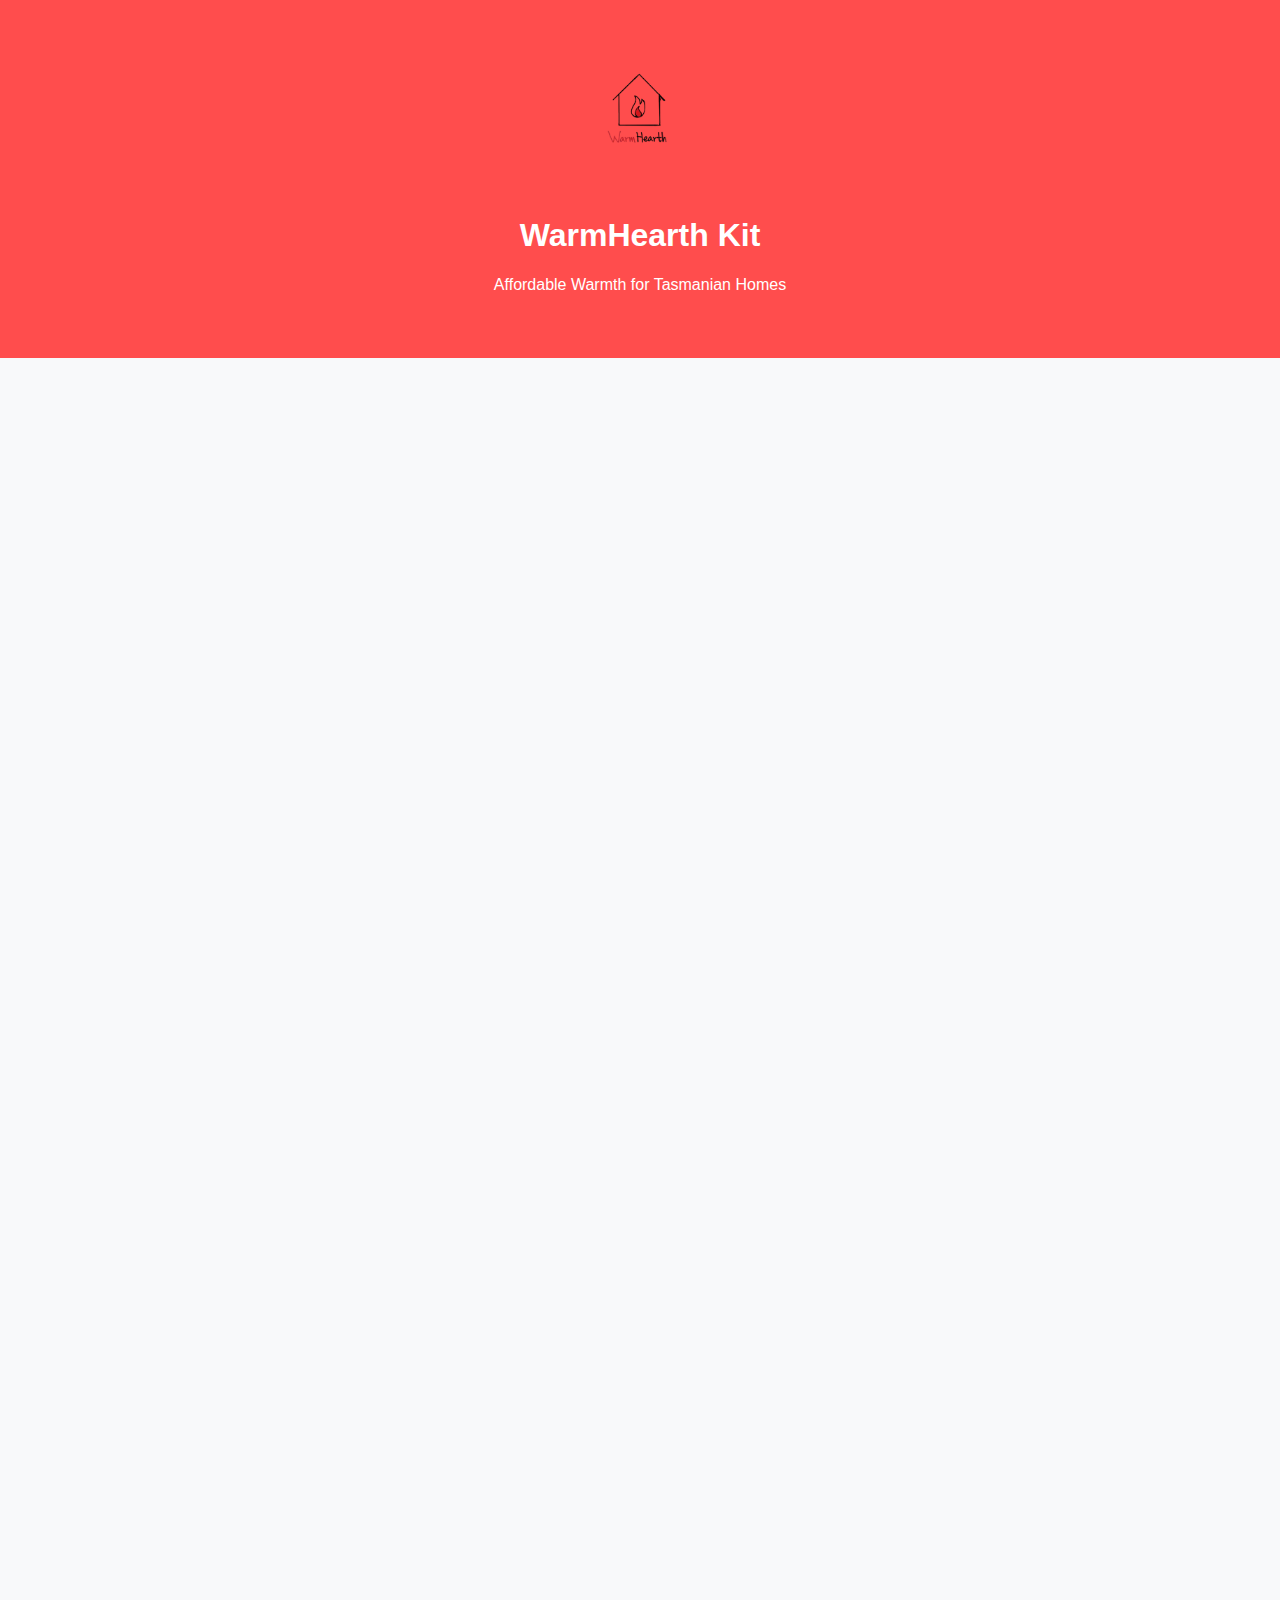
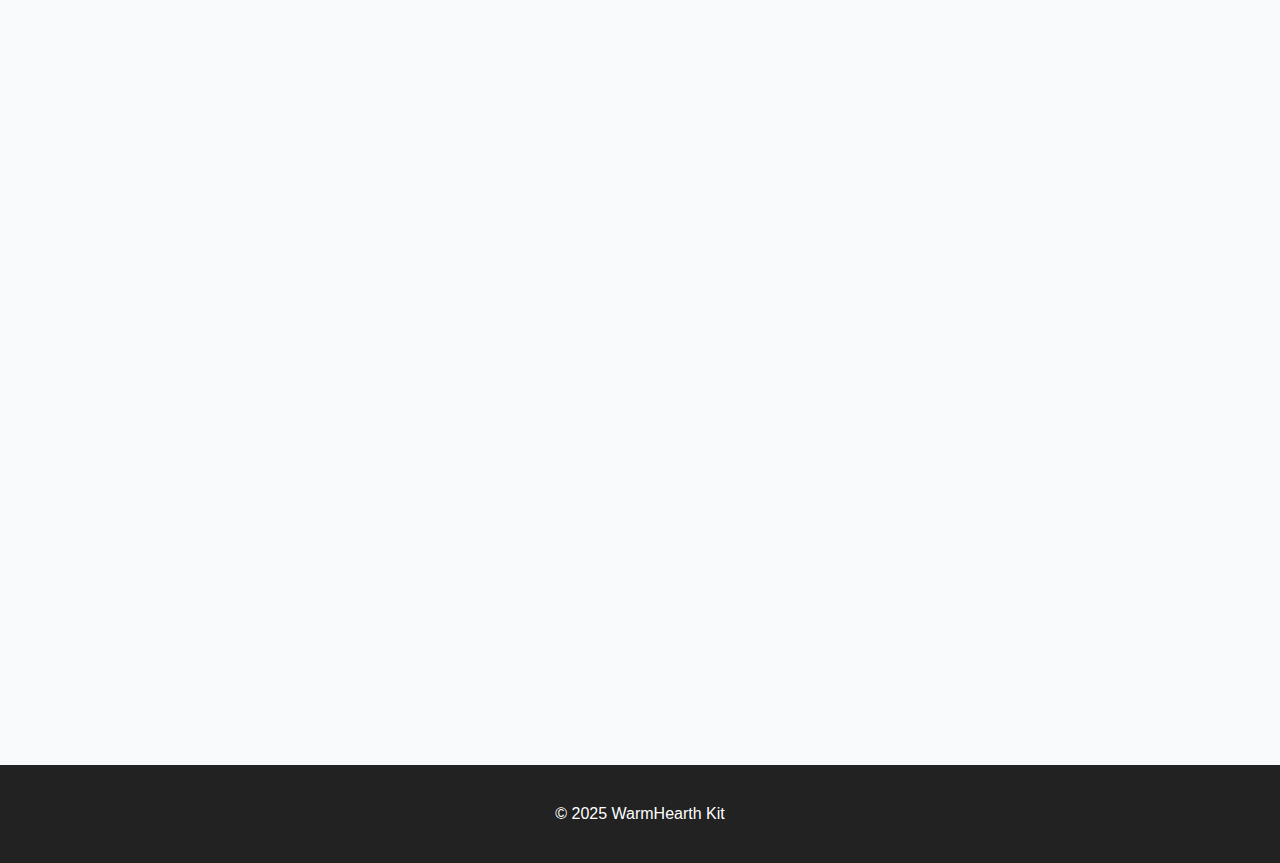
<file: index.html>
<!DOCTYPE html>
<html lang="en">
<head>
  <meta charset="UTF-8" />
  <meta name="viewport" content="width=device-width, initial-scale=1.0" />
  <title>WarmHearth Kit</title>
  <link rel="stylesheet" href="style.css" />
</head>
<body>
  <header>
    <img src="WarmHearth Kit Logo.png" id="spinning-logo" alt="WarmHearth Logo" />
    <h1>WarmHearth Kit</h1>
    <p>Affordable Warmth for Tasmanian Homes</p>
  </header>

  <main>
    <section class="kit-preview">
      <h2>What’s in the Kit?</h2>
      <div class="kit-images">
        <img src="WarmHearth Kit Closed.png" alt="Closed WarmHearth Kit" />
        <img src="Screenshot 2025-07-07 110542.png" alt="Open Kit with Labels" />
      </div>
      <p>The WarmHearth Kit is a DIY insulation pack for low-income Tasmanians needing affordable, renter-safe solutions to stay warm during winter.</p>
    </section>

    <section class="problem-section">
      <h2>The Problem</h2>
      <p><strong>Energy poverty</strong> affects 17% of Tasmanians. Cold climates, old homes, and rising bills leave many in Hobart’s northern suburbs at risk of health issues, stress, and discomfort.</p>
    </section>

    <section class="value-section">
      <h2>Our Solution</h2>
      <p><strong>WarmHearth Kit</strong> includes window film, seal tape, reflective panels, and draft stoppers—no tools or landlord permission needed. Just comfort, savings, and warmth.</p>
    </section>

    <section class="about-section">
      <h2>About Us</h2>
      <p>This project was created as part of the <strong>AFS Global STEM Innovators Program</strong> by a Hobart-based student passionate about sustainability, equity, and innovation.</p>
    </section>
  </main>

  <footer>
    <p>&copy; 2025 WarmHearth Kit</p>
  </footer>

  <script>
    const logo = document.getElementById('spinning-logo');
    logo.style.animation = "spin 5s linear infinite";
  </script>
</body>
</html>
</file>
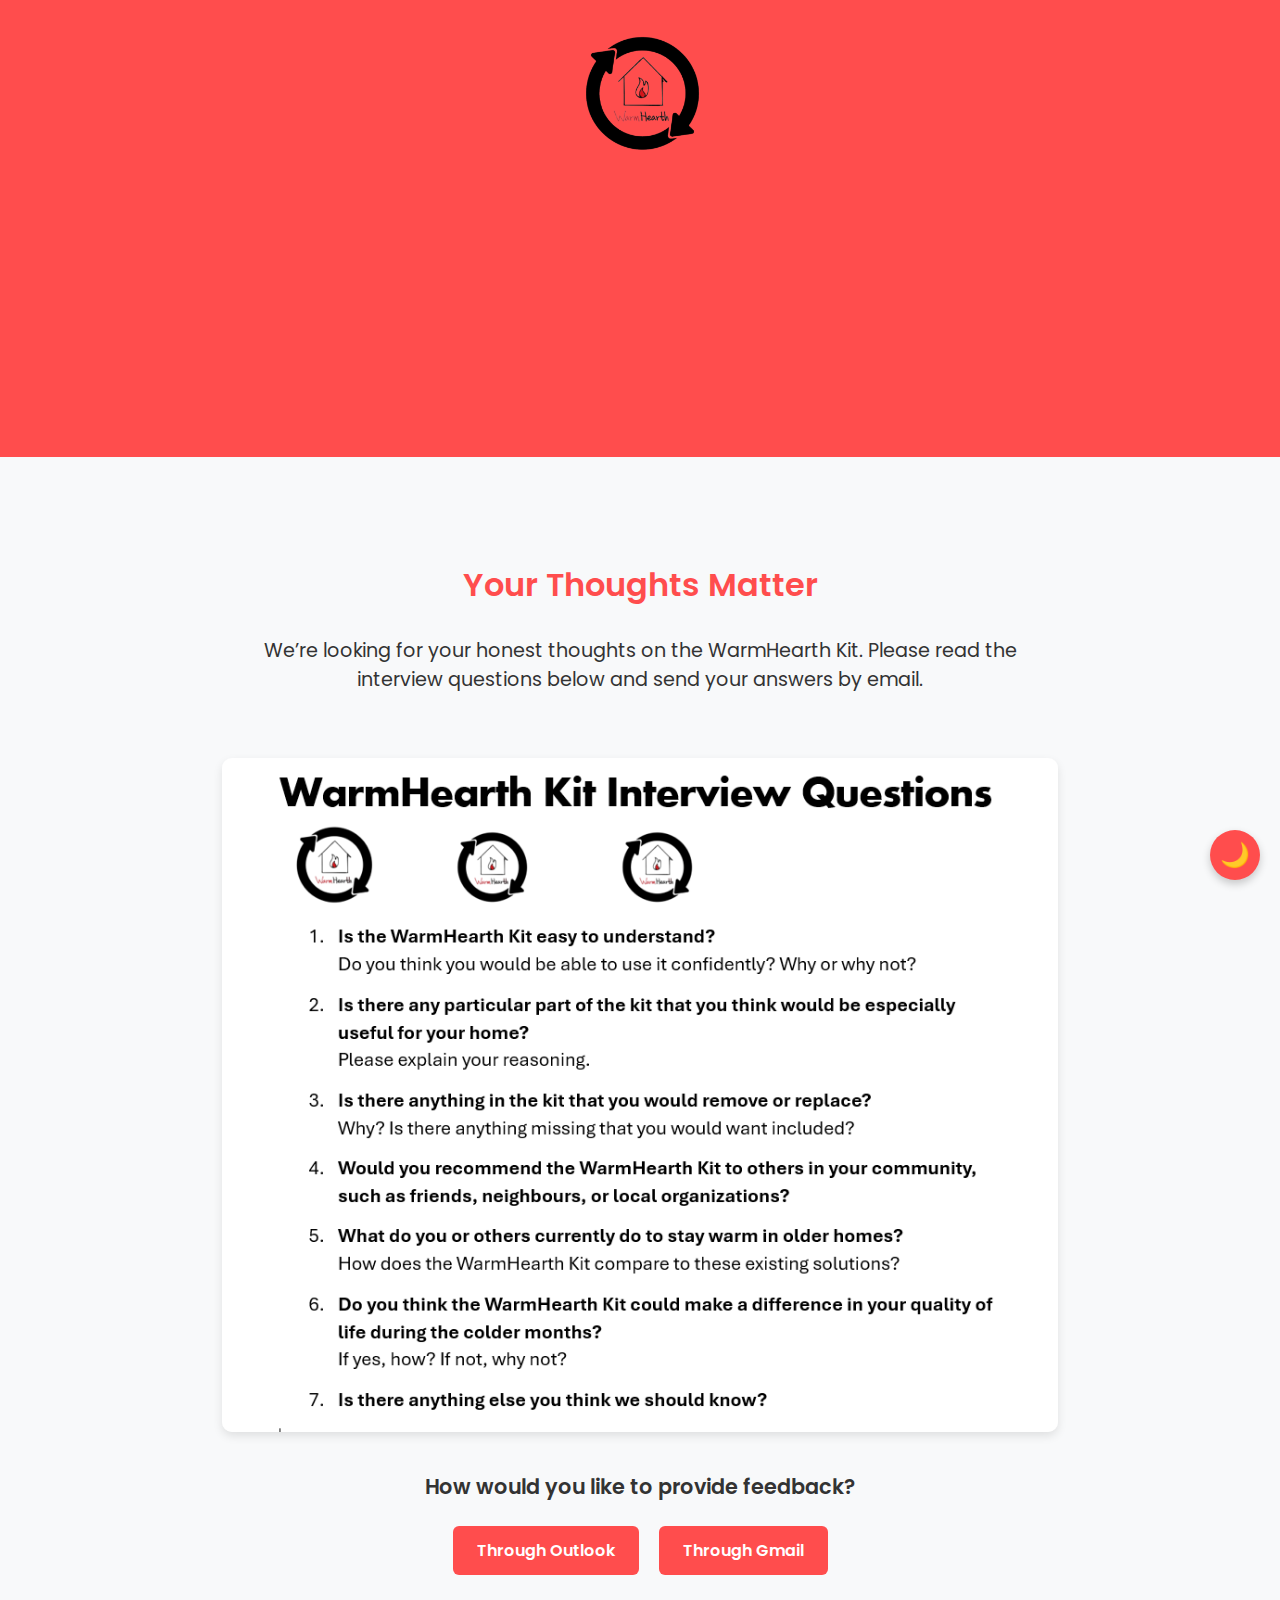
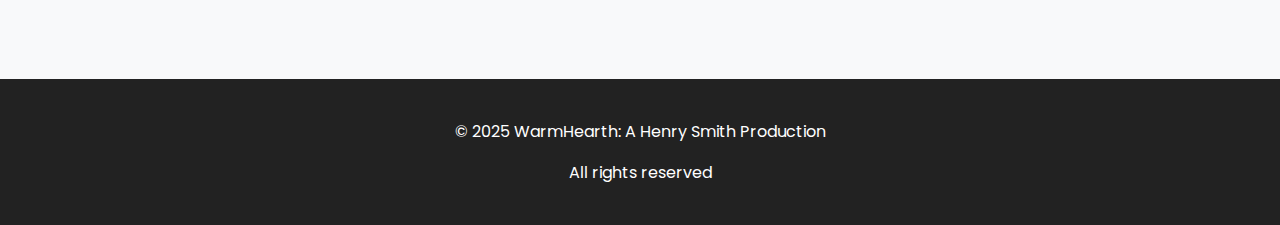
<file: feedback.html>
<!DOCTYPE html>
<html lang="en">
<head>
  <meta charset="UTF-8" />
  <meta name="viewport" content="width=device-width, initial-scale=1.0" />
  <title>WarmHearth Feedback</title>
  <link rel="stylesheet" href="style.css" />
  <link rel="icon" href="WarmHearth Kit Favicon.png" type="image/png" />
  <link href="https://fonts.googleapis.com/css2?family=Poppins:wght@400;600&display=swap" rel="stylesheet">
</head>
<body>
  <header>
    <div class="logo-container">
      <img src="WARMHEARTH FAVICON LOGO.png" id="spinning-logo" alt="WarmHearth Spinning Logo" />
    </div>
    <div class="title-container fade-in">
      <h1 style="font-size: 2.8rem; color: var(--text-color); margin-bottom: 0.5rem;">Feedback</h1>
      <p class="subtitle">Please answer the following interview questions in an email to <br><strong>henry.smith@student.hutchins.tas.edu.au</strong></p>
    </div>
  </header>
 <main>
  <section class="feedback-section">
    <div class="feedback-intro">
      <h2>Your Thoughts Matter</h2>
      <p class="feedback-lead">
        We’re looking for your honest thoughts on the WarmHearth Kit. Please read the interview questions below and send your answers by email.
      </p>
    </div>

    <img src="WarmHearth Kit Feedback Questions.png" alt="WarmHearth Kit Feedback Questions" />
 
    <div style="text-align: center; margin-top: 2rem;">
      <p style="font-size: 1.3rem; font-weight: 600; margin-bottom: 1rem;">How would you like to provide feedback?</p>
      <a href="mailto:henry.smith@student.hutchins.tas.edu.au?subject=WarmHearth%20Feedback" class="email-btn">Through Outlook</a>
      <a href="https://mail.google.com/mail/?view=cm&fs=1&to=henry.smith@student.hutchins.tas.edu.au&su=WarmHearth%20Feedback" class="email-btn" target="_blank">Through Gmail</a>
    </div>
  </section>
</main>

  <footer>
    <p>&copy; 2025 WarmHearth: A Henry Smith Production</p>
    <p>All rights reserved</p>
  </footer>

  <button class="toggle-darkmode" onclick="toggleDarkMode()">🌙</button>

  <script>
    const logo = document.getElementById('spinning-logo');
    logo.style.animation = "spin 5s linear infinite";

    // Reveal sections on scroll - This is the fix!
    const sections = document.querySelectorAll("section");
    const observer = new IntersectionObserver(entries => {
      entries.forEach(entry => {
        if (entry.isIntersecting) {
          entry.target.classList.add("visible");
        }
      });
    }, { threshold: 0.1 });
    sections.forEach(section => observer.observe(section));

    function toggleDarkMode() {
      document.body.classList.toggle("dark-mode");
    }
  </script>
</body>
</html>
</file>
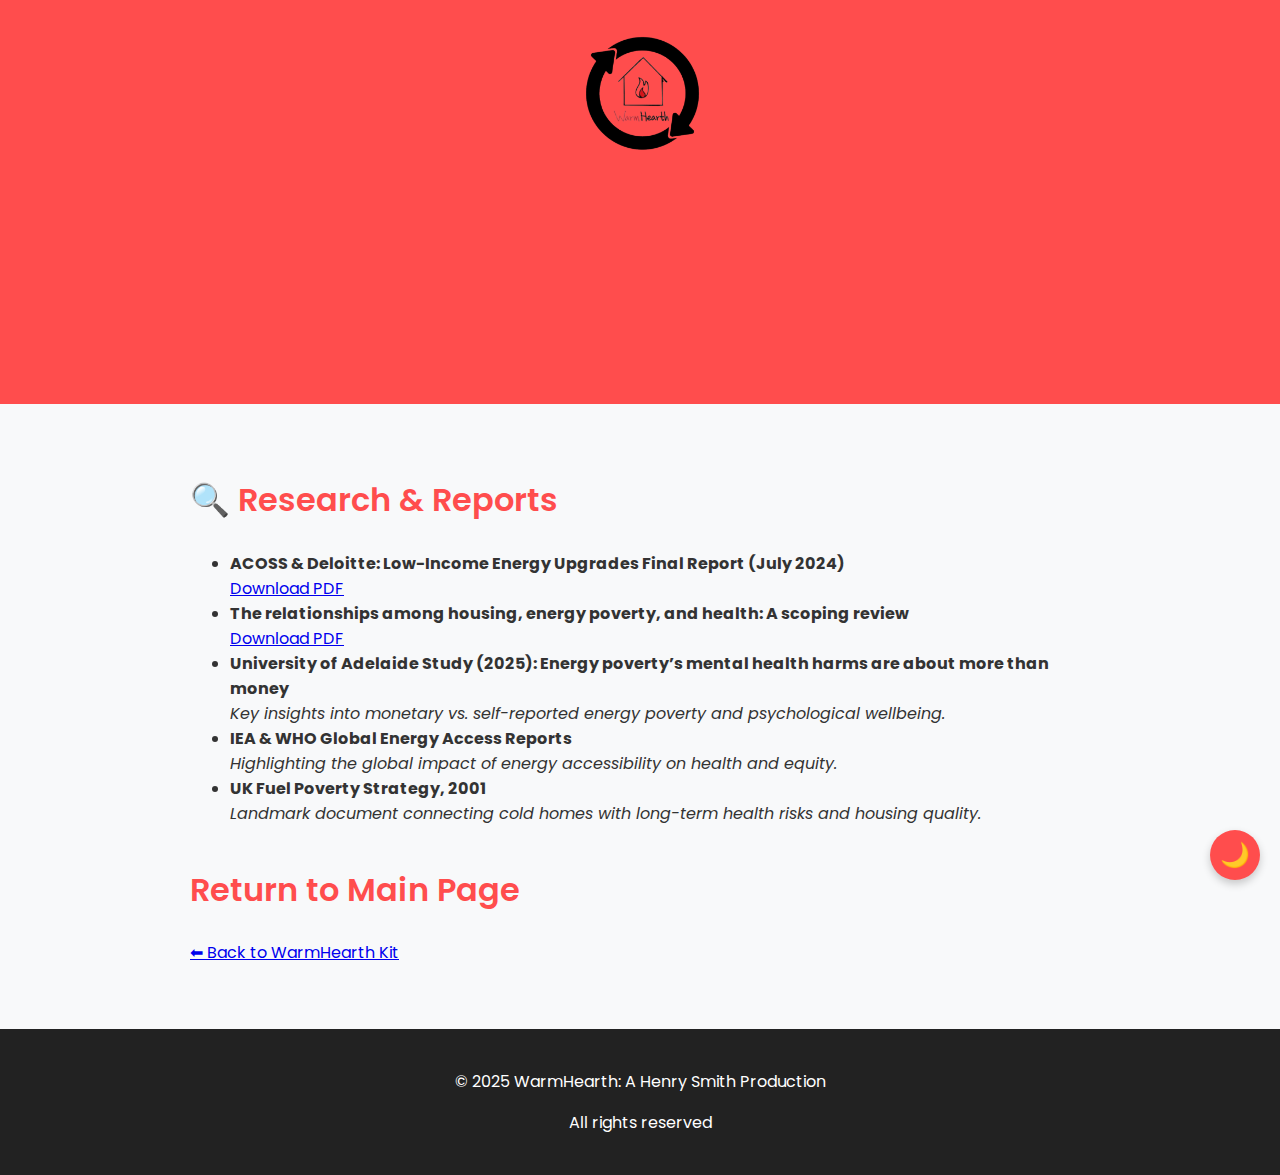
<file: resources.html>
<!DOCTYPE html>
<html lang="en">
<head>
  <meta charset="UTF-8" />
  <meta name="viewport" content="width=device-width, initial-scale=1.0" />
  <title>WarmHearth Kit – Resources</title>
  <link rel="stylesheet" href="style.css" />
  <link rel="icon" href="WarmHearth Kit Favicon.png" type="image/png" />
  <link href="https://fonts.googleapis.com/css2?family=Poppins:wght@400;600&display=swap" rel="stylesheet">
</head>
<body>
  <header>
    <div class="logo-container">
      <img src="WARMHEARTH FAVICON LOGO.png" id="spinning-logo" alt="WarmHearth Spinning Logo" />
    </div>
    <div class="title-container fade-in">
      <h1 style="font-size: 2.5rem; color: var(--text-color); margin-bottom: 0.5rem;">Energy Poverty Resources</h1>
      <p class="subtitle">Explore the sources that support WarmHearth Kit’s mission</p>
    </div>
  </header>

  <main>
    <section class="resource-section">
      <h2>🔍 Research & Reports</h2>
      <ul class="resource-list">
        <li>
          <strong>ACOSS & Deloitte: Low-Income Energy Upgrades Final Report (July 2024)</strong><br />
          <a href="ACOSS-Deloitte-low-income-energy-upgrades-Final-July-2024.pdf" target="_blank">Download PDF</a>
        </li>
        <li>
          <strong>The relationships among housing, energy poverty, and health: A scoping review</strong><br />
          <a href="PIIS2666606523000524.pdf" target="_blank">Download PDF</a>
        </li>
        <li>
          <strong>University of Adelaide Study (2025): Energy poverty’s mental health harms are about more than money</strong><br />
          <em>Key insights into monetary vs. self-reported energy poverty and psychological wellbeing.</em>
        </li>
        <li>
          <strong>IEA & WHO Global Energy Access Reports</strong><br />
          <em>Highlighting the global impact of energy accessibility on health and equity.</em>
        </li>
        <li>
          <strong>UK Fuel Poverty Strategy, 2001</strong><br />
          <em>Landmark document connecting cold homes with long-term health risks and housing quality.</em>
        </li>
      </ul>
    </section>

    <section class="back-home-link">
      <h2>Return to Main Page</h2>
      <a href="index.html">⬅ Back to WarmHearth Kit</a>
    </section>
  </main>

  <footer>
    <p>&copy; 2025 WarmHearth: A Henry Smith Production</p>
    <p>All rights reserved</p>
  </footer>

  <button class="toggle-darkmode" onclick="toggleDarkMode()">🌙</button>

  <script>
    const logo = document.getElementById('spinning-logo');
    logo.style.animation = "spin 5s linear infinite";

    function toggleDarkMode() {
      document.body.classList.toggle("dark-mode");
    }

    // Fade-in scroll effect
    const sections = document.querySelectorAll("section");
    const observer = new IntersectionObserver(entries => {
      entries.forEach(entry => {
        if (entry.isIntersecting) {
          entry.target.classList.add("visible");
        }
      });
    }, { threshold: 0.1 });
    sections.forEach(section => observer.observe(section));
  </script>
</body>
</html>
</file>
<file: style.css>
/* GLOBAL STYLES */
body {
  font-family: 'Poppins', sans-serif;
  margin: 0;
  padding: 0;
  background-color: var(--bg-color);
  color: var(--text-color);
  transition: background-color 0.3s, color 0.3s;
}

:root {
  --bg-color: #f8f9fa;
  --text-color: #333;
  --accent-color: #ff4d4d;
  --header-color: white;
}

body.dark-mode {
  --bg-color: #1e1e1e;
  --text-color: #f1f1f1;
  --accent-color: #e63946;
  --header-color: #121212;
}

/* HEADER */
header {
  background-color: var(--accent-color);
  color: var(--header-color);
  text-align: center;
  position: relative;
  padding: 2rem 1rem 3rem;
  transition: background-color 0.3s;
}

.logo-container {
  display: flex;
  justify-content: center;
  margin-bottom: 1.5rem;
}

#spinning-logo {
  width: 160px;
  height: auto;
  animation: spin 5s linear infinite;
}

.title-container {
  display: flex;
  flex-direction: column;
  align-items: center;
  margin-top: 2rem;
  opacity: 0;
  animation: fadeIn 2s ease-in-out forwards;
  animation-delay: 0.5s;
}

#title-image {
  width: 80%;
  max-width: 600px;
  height: auto;
  margin-bottom: 1rem;
}

.subtitle {
  font-size: 1.8rem;
  font-weight: 400;
  margin-top: 0;
}

/* ANIMATIONS */
@keyframes spin {
  from { transform: rotate(0deg); }
  to { transform: rotate(360deg); }
}

@keyframes fadeIn {
  to {
    opacity: 1;
    transform: translateY(0);
  }
}

/* MAIN LAYOUT */
main {
  padding: 2rem;
  max-width: 900px;
  margin: 0 auto;
}

h2 {
  color: var(--accent-color);
  margin-top: 2.5rem;
  font-size: 2rem;
  font-weight: 600;
}

/* KIT IMAGES */
.kit-images {
  display: flex;
  flex-direction: column;
  gap: 2rem;
  margin: 1.5rem 0;
  align-items: center;
}

.kit-images img {
  width: 100%;
  height: auto;
  border-radius: 10px;
  box-shadow: 0 2px 8px rgba(0,0,0,0.1);
  transition: transform 0.3s ease, box-shadow 0.3s ease;
}

.kit-images img:hover {
  transform: scale(1.02);
  box-shadow: 0 6px 12px rgba(0, 0, 0, 0.15);
}

.kit-images img.closed-kit {
  width: 60%;
  max-width: 500px;
}

/* VALUE PROP */
.value-proposition p {
  font-size: 1.1rem;
  line-height: 1.8;
  margin-top: 1rem;
}

/* AUDIO PODCAST SECTION */
.audio-section {
  margin-top: 4rem;
  text-align: center;
}

.audio-section h2 {
  font-size: 2.2rem;
  color: var(--accent-color);
  margin-bottom: 1.5rem;
}

.audio-block {
  margin-bottom: 3rem;
}

.audio-block h3 {
  font-size: 1.3rem;
  margin-bottom: 0.5rem;
  color: var(--text-color);
}

audio {
  width: 100%;
  max-width: 600px;
  outline: none;
  border-radius: 8px;
  background-color: #f1f1f1;
}

/* FEEDBACK PROMPT */
.feedback-prompt {
  text-align: center;
  background-color: var(--accent-color);
  padding: 3rem 1rem;
  margin-top: 4rem;
  border-radius: 12px;
  color: var(--header-color);
}

.feedback-prompt h2 {
  font-size: 2.2rem;
  margin-bottom: 1rem;
}

.feedback-prompt p {
  font-size: 1.5rem;
  max-width: 700px;
  margin: 0 auto 1.5rem;
}

.feedback-prompt a {
  display: inline-block;
  margin-top: 1rem;
  padding: 0.75rem 1.5rem;
  background-color: #fff;
  color: var(--accent-color);
  text-decoration: none;
  font-weight: 600;
  border-radius: 8px;
  transition: transform 0.2s;
}

.feedback-prompt a:hover {
  transform: scale(1.05);
}

/* FEEDBACK PAGE STYLING */
.feedback-section {
  padding: 2rem;
  max-width: 900px;
  margin: 0 auto;
  color: var(--text-color);
  text-align: center;
}

.feedback-section img {
  max-width: 100%;
  height: auto;
  margin-top: 2rem;
  border-radius: 10px;
  box-shadow: 0 4px 10px rgba(0, 0, 0, 0.1);
}

.feedback-lead {
  font-size: 1.2rem;
  margin-bottom: 2rem;
  text-align: center;
}

.email-btn {
  display: inline-block;
  margin: 0.5rem;
  padding: 0.75rem 1.5rem;
  background-color: var(--accent-color);
  color: white;
  text-decoration: none;
  font-weight: 600;
  border-radius: 6px;
  transition: background-color 0.3s;
}

.email-btn:hover {
  background-color: #cc3333;
}

/* FOOTER */
footer {
  background-color: #222;
  color: #fff;
  text-align: center;
  padding: 1.5rem;
  margin-top: 2rem;
}

/* SCROLL ANIMATIONS */
section {
  opacity: 0;
  transform: translateY(20px);
  transition: opacity 0.6s ease-out, transform 0.6s ease-out;
}

section.visible {
  opacity: 1;
  transform: translateY(0);
}

/* RESPONSIVE DESIGN */
@media (max-width: 768px) {
  #spinning-logo {
    width: 120px;
  }

  #title-image {
    width: 90%;
  }

  .subtitle {
    font-size: 1.4rem;
  }

  h2 {
    font-size: 1.6rem;
  }

  .audio-section h2 {
    font-size: 1.7rem;
  }

  .audio-block h3 {
    font-size: 1.1rem;
  }
}

/* DARK MODE TOGGLE BUTTON */
.toggle-darkmode {
  position: fixed;
  bottom: 20px;
  right: 20px;
  background-color: var(--accent-color);
  color: white;
  border: none;
  border-radius: 50%;
  width: 50px;
  height: 50px;
  font-size: 1.5rem;
  cursor: pointer;
  box-shadow: 0 4px 8px rgba(0,0,0,0.2);
  transition: background-color 0.3s, transform 0.2s;
  z-index: 1000;
}

.toggle-darkmode:hover {
  transform: scale(1.1);
}
</file>
